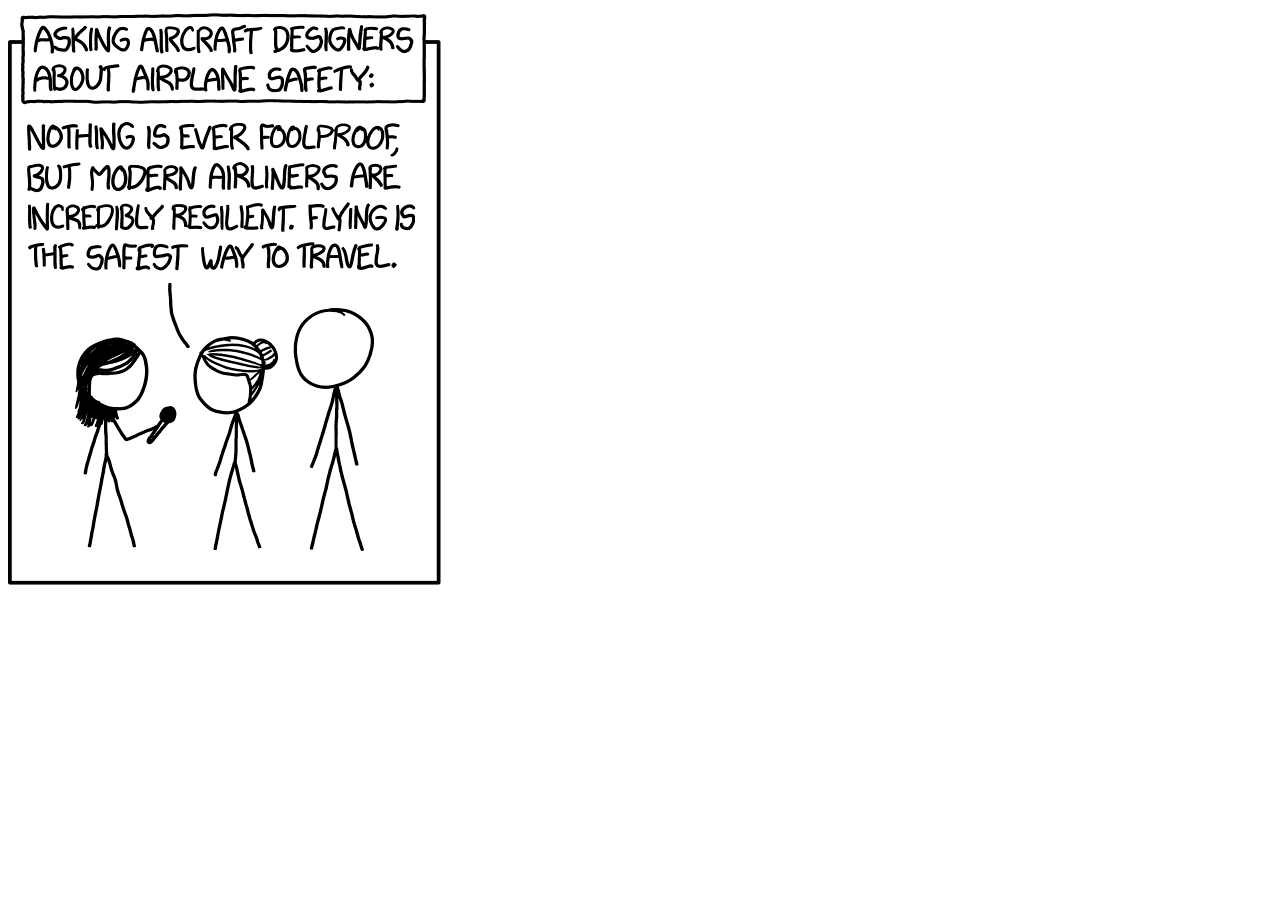
<file: responsive/index.html>
<!DOCTYPE HTML>

<html>

<head>
  <title>Software Development</title>
  <link rel="stylesheet" href="responsive.css"/>
  <meta charset="utf-8" />
</head>

<body>
  <div class="software"></div>
</body>
</html>
</file>
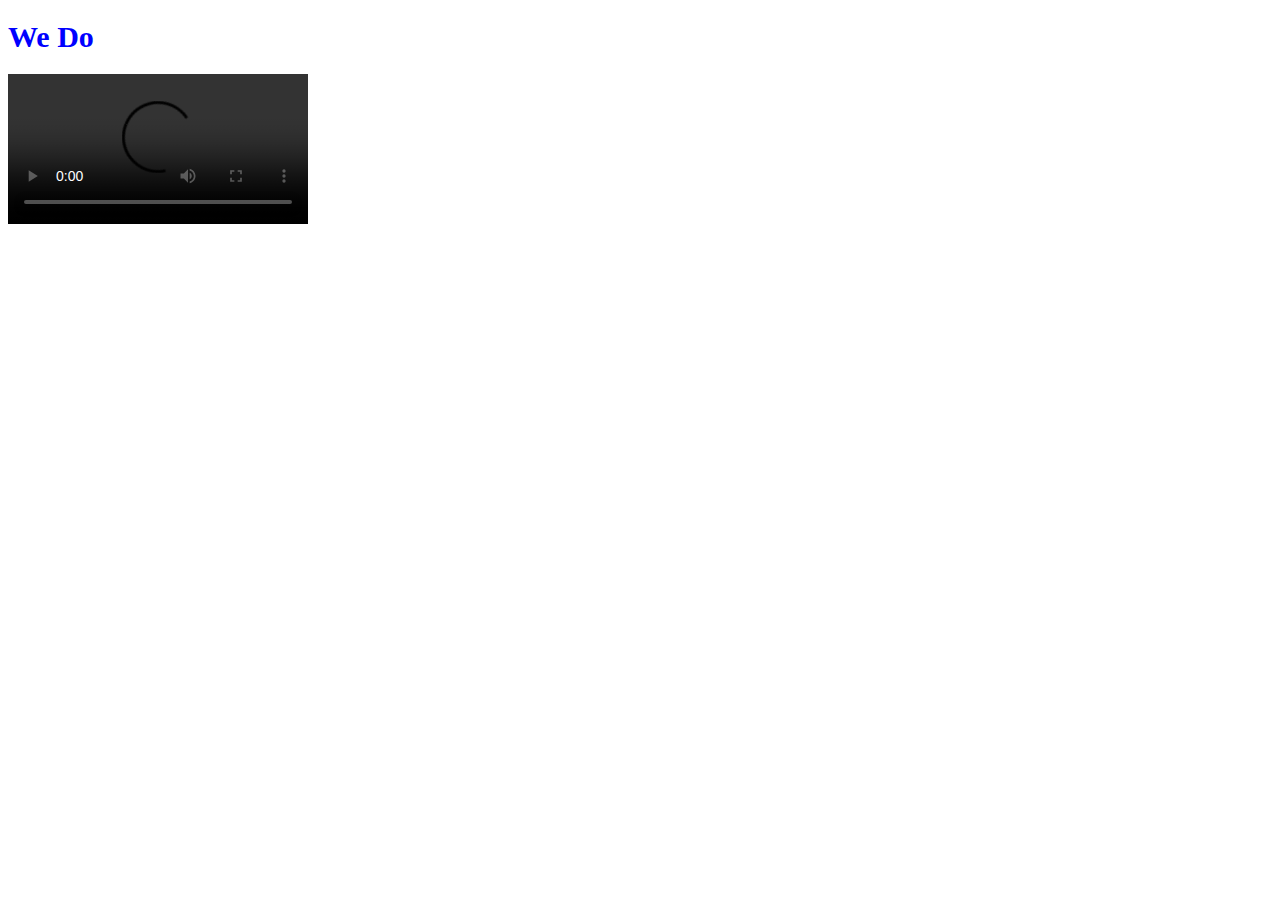
<file: wedo/index.html>
<!DOCTYPE html>
<html>
<head>
<meta charset="utf-8" />
<title>We Do</title>
<link rel="stylesheet" href="style.css" type="text/css" />
</head>

<body>

<h1 id="title">We Do</h1>

<video src="https://www.cs.tufts.edu/comp/20/wedo.mp4" id="wedo" controls></video>
<div id="lyrics"></div>

<script type="text/javascript">
	var video = document.getElementById("wedo");
	var lyrics = document.getElementById("lyrics");

	video.addEventListener("timeupdate", function() {
		
		if (video.currentTime > 4 && video.currentTime < 6) {
			lyrics.innerHTML ="<h2>Who controls the British crown?</h2>";
		}
		else if (video.currentTime > 6 && video.currentTime < 8) {
			lyrics.innerHTML = "<h2>Who keeps the metric system down?</h2>";
		}
		else if (video.currentTime > 8 && video.currentTime < 12) {
			lyrics.innerHTML = "<h2>We do, we do!</h2>";
		}
		else if (video.currentTime > 12 && video.currentTime < 14.5) {
			lyrics.innerHTML = "<h2>Who keeps Atlantis off the maps?</h2>";
		}
		else if (video.currentTime > 14.5 && video.currentTime < 16.5) {
			lyrics.innerHTML = "<h2>Who keeps the Martians under wraps?</h2>";
		}
		else if (video.currentTime > 16.5 && video.currentTime < 20) {
			lyrics.innerHTML = "<h2>We do, we do!</h2>";
		}
		else if (video.currentTime > 21 && video.currentTime < 25) {
			lyrics.innerHTML = "<h2>Who holds back the electric car?</h2>";
		}
		else if (video.currentTime > 25 && video.currentTime < 29) {
			lyrics.innerHTML = "<h2>Who makes Steve Guttenberg a star?</h2>";
		}
		else if (video.currentTime > 29.5 && video.currentTime < 33.5) {
			lyrics.innerHTML = "<h2>We do, we do!</h2>";
		}
		else if (video.currentTime > 33.5 && video.currentTime < 36) {
			lyrics.innerHTML = "<h2>Who robs cavefish of their sight?</h2>";
		}
		else if (video.currentTime > 36 && video.currentTime < 38) {
			lyrics.innerHTML = "<h2>Who rigs every Oscar night?</h2>";
		}
		else if (video.currentTime > 38) {
			lyrics.innerHTML = "<h2>We do! We do!</h2>";
		}
		else {
			lyrics.innerHTML ="";
		}

		}, false);
</script>
</body>
</html>
</file>
<file: responsive/responsive.css>
/*1204px × 1211px.*/

/* Airplane Safety */
@media screen and (min-width: 1201px) {

	.software {
			width:450px; 
			height:590px; 
			background: url(software.png) 0 0px;
		}	
  }

/* Elevator Safety */
@media screen and (min-width: 1001px) and (max-width: 1200px){

 	.software {
			width:425px; 
			height: 590px;
			background: url(software.png) -445px 0px;
		}	
 }

/* Computerized Voting */
@media screen and (min-width: 801px) and (max-width: 1000px) {

	.software {
			width:330px; 
			height: 590px;
			background: url(software.png) -875px 0px;
		}
}

/* Wait, Really? */
@media screen and (min-width: 601px) and (max-width: 800px) {

	.software {
			width:710px; 
			height: 630px;
			background: url(software.png) 0px -580px;
		}
}
 /* Blockchain */
@media screen and (max-width: 600px) {
	.software {
			width:485px; 
			height: 630px;
			background: url(software.png) -720px -580px;
		}
}
</file>
<file: wedo/style.css>
#title {

	font-size: 30px;
	color: blue;

}

h2 {

	font-family: Times New Roman;

}
</file>
